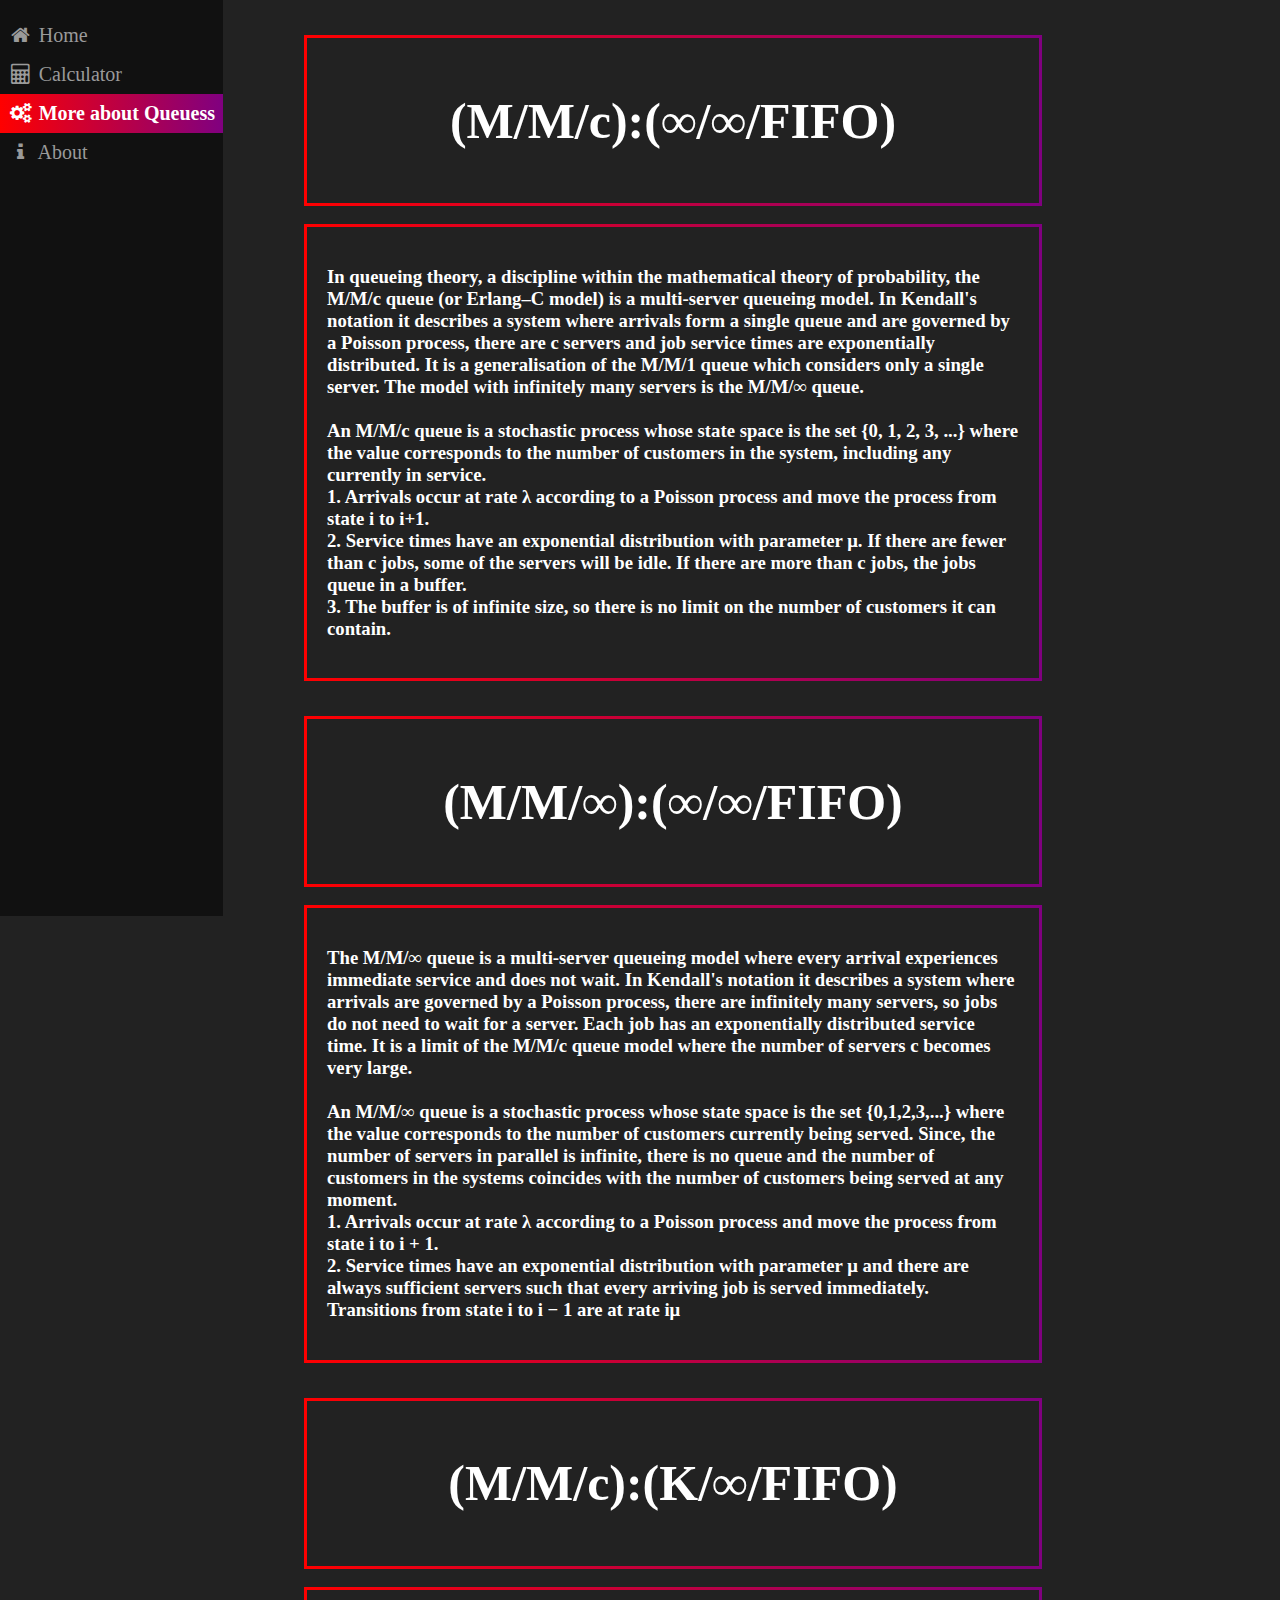
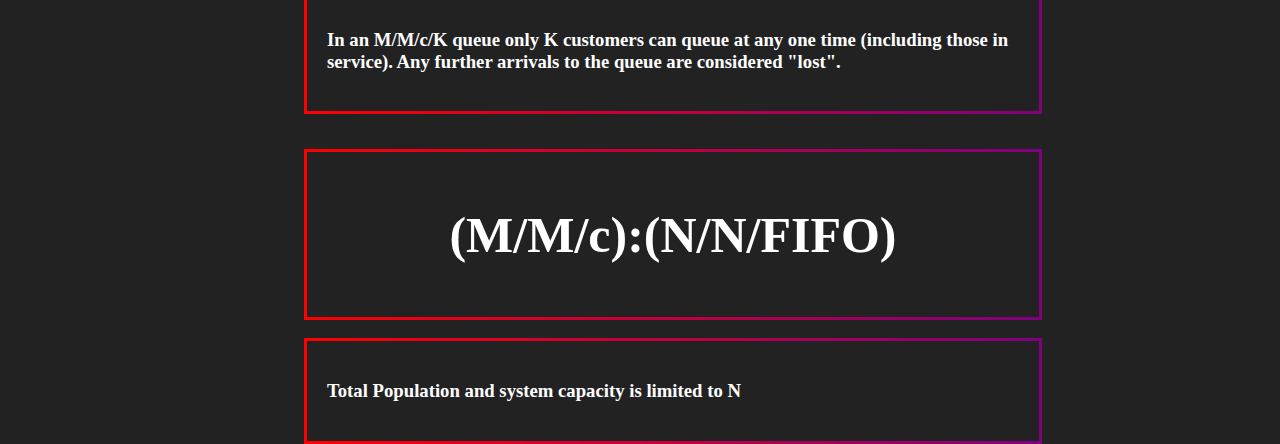
<file: application.html>
<!DOCTYPE html>
<html lang="en">
<head>
    <title>More about Queues</title>
    <meta charset="UTF-8">
    <meta name="viewport" content="width=device-width, initial-scale=1.0">
    <link rel="stylesheet" href="css/styles.css" type="text/css">
    <link rel="stylesheet" href="https://stackpath.bootstrapcdn.com/font-awesome/4.7.0/css/font-awesome.min.css"
    integrity="sha384-wvfXpqpZZVQGK6TAh5PVlGOfQNHSoD2xbE+QkPxCAFlNEevoEH3Sl0sibVcOQVnN" crossorigin="anonymous">
</head>
<body>
    <nav>
        <div class="sidebar">
            <li><a href="index.html"><i class="fa fa-fw fa-home"></i> Home</a></li>
            <li><a href="calculator.html"><i class="fa fa-fw fa-calculator"></i> Calculator</a></li>
            <li><a href="#" class="active"><i class="fa fa-fw fa-cogs"></i> More about Queuess</a></li>
            <li><a href="about.html"><i class="fa fa-fw fa-info"></i> About</a></li>
        </div>
    </nav>
    <div class="container">
        <div class="box">
            <div class="module-border-wrap">
                <div class="module head">
                    <h1>(M/M/c):(∞/∞/FIFO)</h1>
                </div>
            </div><br>
            <div class="module-border-wrap">
                <div class="module">
                    <h3>In queueing theory, a discipline within the mathematical theory of probability, the M/M/c queue (or Erlang–C model) is a multi-server queueing model. In Kendall's notation it describes a system where arrivals form a single queue and are governed by a Poisson process, there are c servers and job service times are exponentially distributed. It is a generalisation of the M/M/1 queue which considers only a single server. The model with infinitely many servers is the M/M/∞ queue.<br><br>
                      An M/M/c queue is a stochastic process whose state space is the set {0, 1, 2, 3, ...} where the value corresponds to the number of customers in the system, including any currently in service.<br>

                      1. Arrivals occur at rate λ according to a Poisson process and move the process from state i to i+1.<br>
                      2. Service times have an exponential distribution with parameter μ. If there are fewer than c jobs, some of the servers will be idle. If there are more than c jobs, the jobs queue in a buffer.<br>
                      3. The buffer is of infinite size, so there is no limit on the number of customers it can contain.<br>

                    </h3>
                </div>
            </div>
        </div>
        <div class="box">
            <div class="module-border-wrap">
                <div class="module head">
                    <h1>(M/M/∞):(∞/∞/FIFO)</h1>
                </div>
            </div><br>
            <div class="module-border-wrap">
                <div class="module">
                      <h3>The M/M/∞ queue is a multi-server queueing model where every arrival experiences immediate service and does not wait. In Kendall's notation it describes a system where arrivals are governed by a Poisson process, there are infinitely many servers, so jobs do not need to wait for a server. Each job has an exponentially distributed service time. It is a limit of the M/M/c queue model where  the number of servers c becomes very large.<br><br>
                        An M/M/∞ queue is a stochastic process whose state space is the set {0,1,2,3,...} where the value corresponds to the number of customers currently being served. Since, the number of servers in parallel is infinite, there is no queue and the number of customers in the systems coincides with the number of customers being served at any moment.<br>

                        1. Arrivals occur at rate λ according to a Poisson process and move the process from state i to i + 1.<br>
                        2. Service times have an exponential distribution with parameter μ and there are always sufficient servers such that every arriving job is served immediately. Transitions from state i to i − 1 are at rate iμ<br>
                      </h3>
                  </div>
            </div>
        </div>
        <div class="box">
            <div class="module-border-wrap">
                <div class="module head">
                    <h1>(M/M/c):(K/∞/FIFO)</h1>
                </div>
            </div><br>
            <div class="module-border-wrap">
                <div class="module">
                    <h3>In an M/M/c/K queue only K customers can queue at any one time (including those in service). Any further arrivals to the queue are considered "lost".</h3>
                </div>
            </div>
        </div>
        <div class="box">
            <div class="module-border-wrap">
                <div class="module head">
                    <h1>(M/M/c):(N/N/FIFO)</h1>
                </div>
            </div><br>
            <div class="module-border-wrap">
                <div class="module">
                    <h3>Total Population and system capacity is limited to N</h3>
                </div>
            </div>
        </div>
    </div>
</body>
</html>
</file>
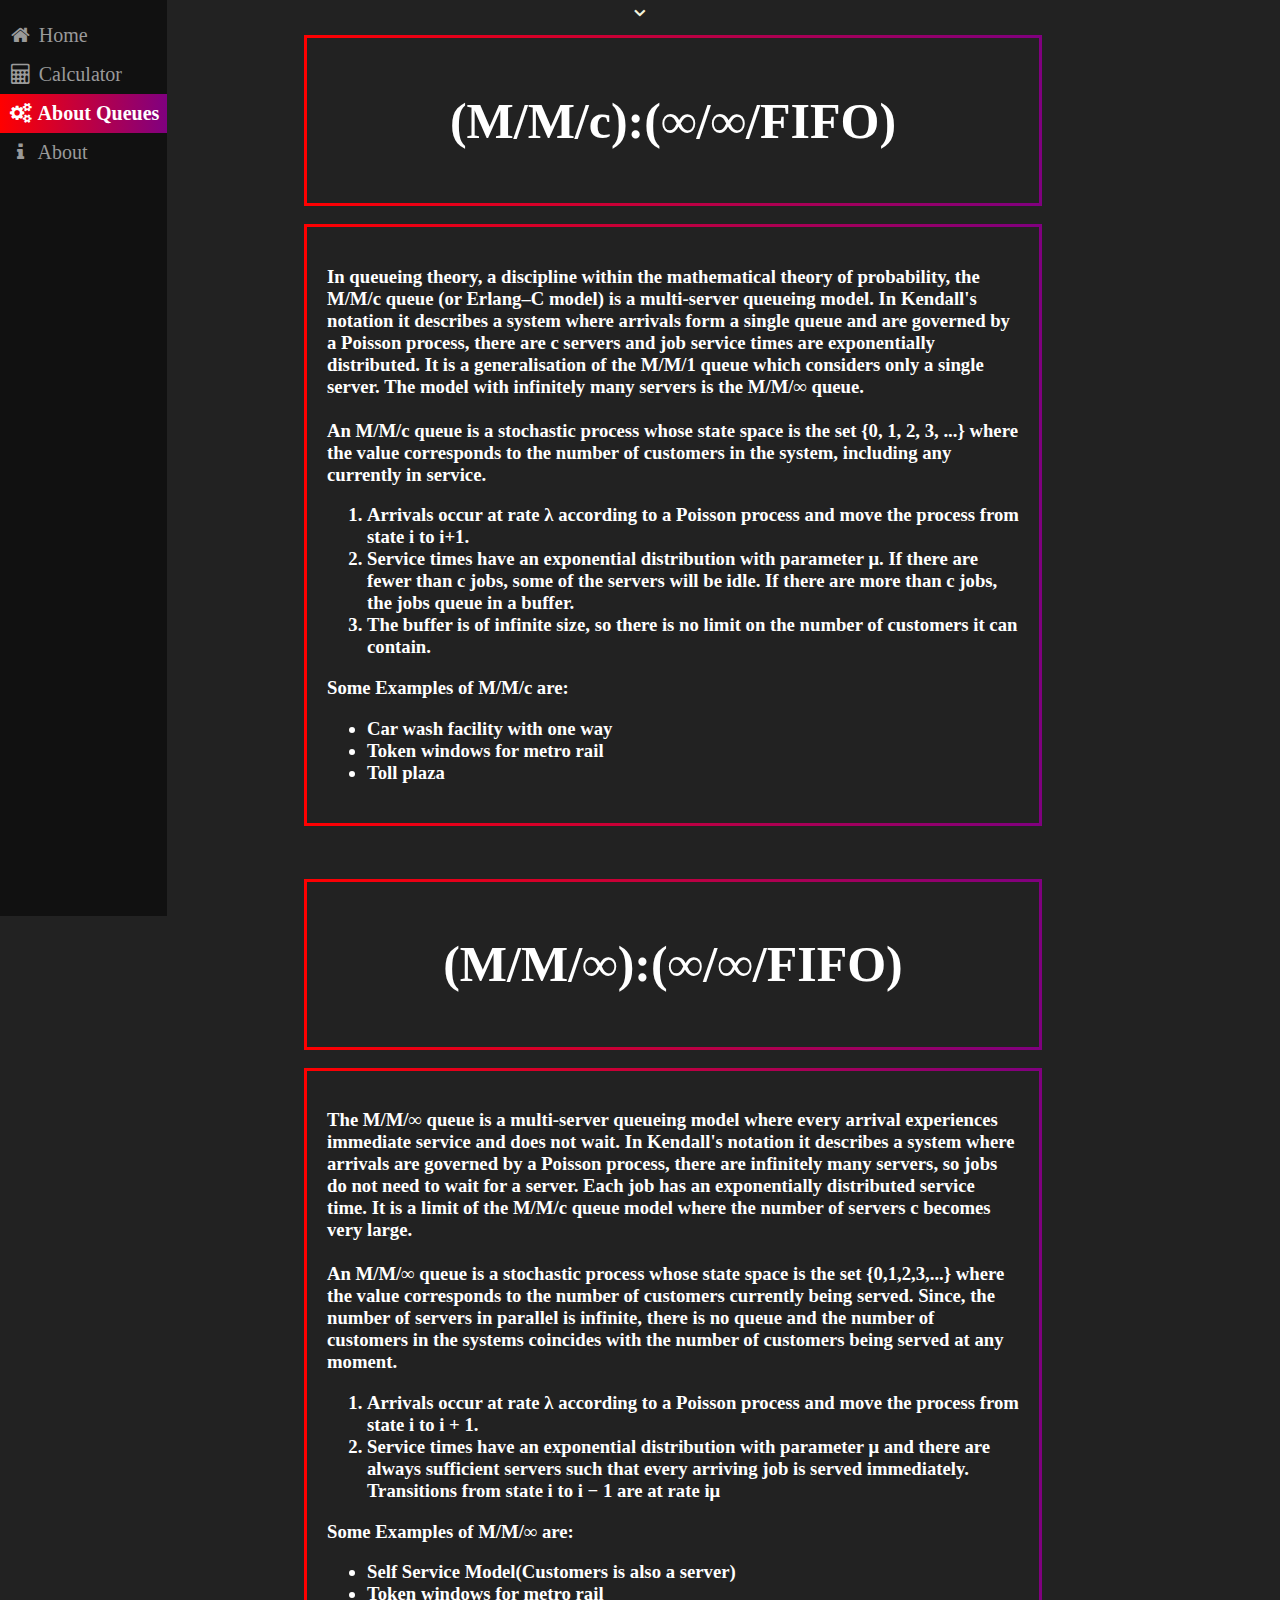
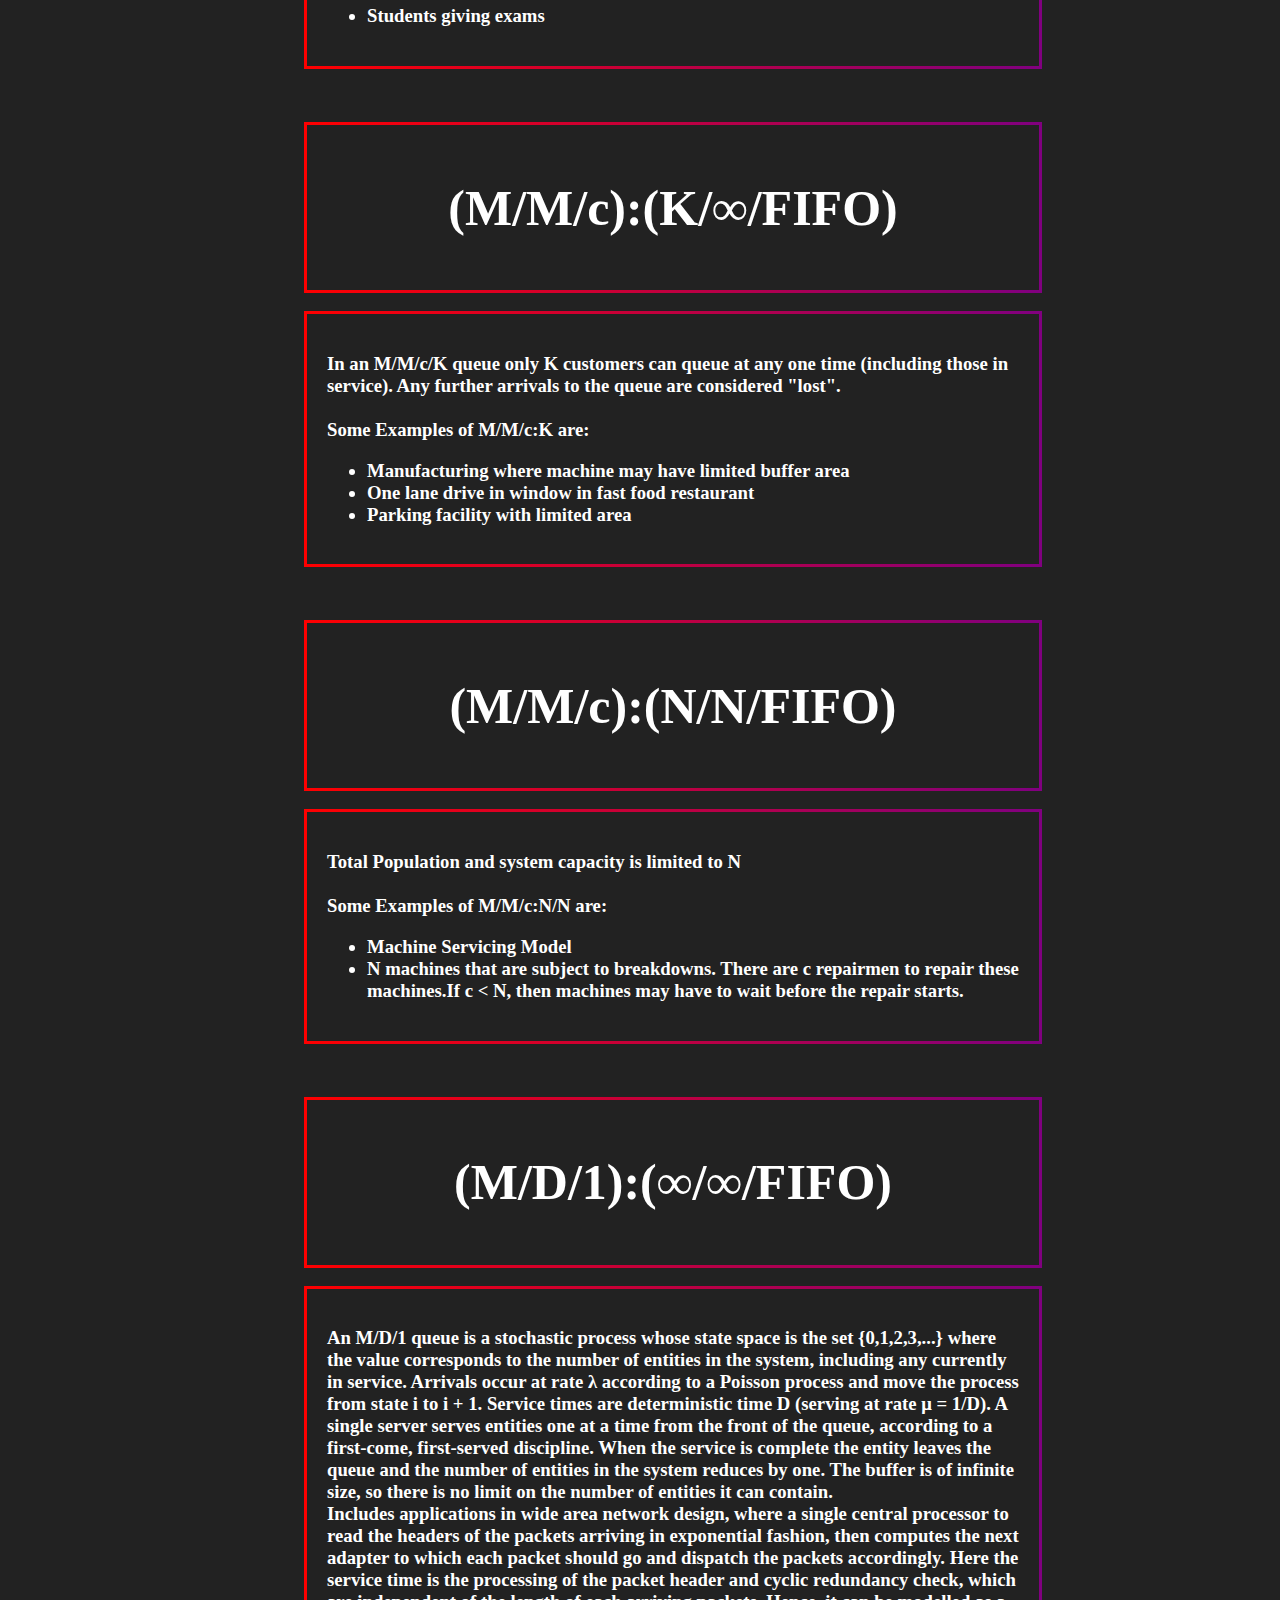
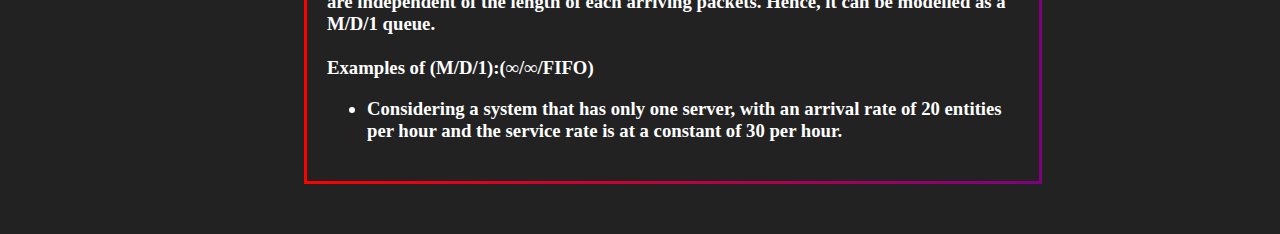
<file: pages/application.html>
<!DOCTYPE html>
<html lang="en">
    <head>
        <title>More about Queues</title>
        <meta charset="UTF-8">
        <meta name="viewport" content="width=device-width, initial-scale=1.0">
        <link rel="stylesheet" href="../css/styles.css" type="text/css">
        <link rel="stylesheet" href="https://stackpath.bootstrapcdn.com/font-awesome/4.7.0/css/font-awesome.min.css"
            integrity="sha384-wvfXpqpZZVQGK6TAh5PVlGOfQNHSoD2xbE+QkPxCAFlNEevoEH3Sl0sibVcOQVnN" crossorigin="anonymous">
        <script src="https://code.jquery.com/jquery-3.5.1.min.js"
            integrity="sha256-9/aliU8dGd2tb6OSsuzixeV4y/faTqgFtohetphbbj0=" crossorigin="anonymous"></script>
    </head>
    <body>

        <div class="topbar" style="width: 100%;">
            <button id="menu" style="width: 10%; position: absolute; left: 45%; height: 25px; background: none; border: none;">
                <i class="fa fa-angle-down" style="font-size: large; color: beige; font-weight: bold;"></i>
            </button>
            <div class="subMenu" style="display: none; width: 100%; z-index: 2;">
                <a href="../index.html"><i class="fa fa-fw fa-home"></i> Home</a>
                <a href="calculator.html"><i class="fa fa-fw fa-calculator"></i> Calculator</a>
                <a href="#"><i class="fa fa-fw fa-cogs"></i> About Queues</a>
                <a href="about.html"><i class="fa fa-fw fa-info"></i> About</a>
            </div>
        </div>

        <nav>
            <div class="sidebar">
                <li><a href="../index.html"><i class="fa fa-fw fa-home"></i> Home</a></li>
                <li><a href="calculator.html"><i class="fa fa-fw fa-calculator"></i> Calculator</a></li>
                <li><a href="#" class="active"><i class="fa fa-fw fa-cogs"></i> About Queues</a></li>
                <li><a href="about.html"><i class="fa fa-fw fa-info"></i> About</a></li>
            </div>
        </nav>
        <div class="container" style="padding-bottom: 50px;">
            <div class="box">
                <div class="module-border-wrap">
                    <div class="module head">
                        <h1>(M/M/c):(∞/∞/FIFO)</h1>
                    </div>
                </div><br>
                <div class="module-border-wrap">
                    <div class="module">
                        <h3>
                            In queueing theory, a discipline within the mathematical theory of probability, the M/M/c queue (or Erlang–C model) is a multi-server queueing model. In Kendall's notation it describes a system where arrivals form a single queue and are governed by a Poisson process, there are c servers and job service times are exponentially distributed. It is a generalisation of the M/M/1 queue which considers only a single server. The model with infinitely many servers is the M/M/∞ queue.<br><br>
                            An M/M/c queue is a stochastic process whose state space is the set {0, 1, 2, 3, ...} where the value corresponds to the number of customers in the system, including any currently in service.
                            <ol>
                                <li>Arrivals occur at rate λ according to a Poisson process and move the process from state i to i+1.</li>
                                <li>Service times have an exponential distribution with parameter μ. If there are fewer than c jobs, some of the servers will be idle. If there are more than c jobs, the jobs queue in a buffer.</li>
                                <li>The buffer is of infinite size, so there is no limit on the number of customers it can contain.</li>
                            </ol>
                            Some Examples of M/M/c are:
                            <ul>
                                <li>Car wash facility with one way</li>
                                <li>Token windows for metro rail</li>
                                <li>Toll plaza</li>
                            </ul>
                        </h3>
                    </div>
                </div>
            </div><br>
            <div class="box">
                <div class="module-border-wrap">
                    <div class="module head">
                        <h1>(M/M/∞):(∞/∞/FIFO)</h1>
                    </div>
                </div><br>
                <div class="module-border-wrap">
                    <div class="module">
                        <h3>The M/M/∞ queue is a multi-server queueing model where every arrival experiences immediate service and does not wait. In Kendall's notation it describes a system where arrivals are governed by a Poisson process, there are infinitely many servers, so jobs do not need to wait for a server. Each job has an exponentially distributed service time. It is a limit of the M/M/c queue model where  the number of servers c becomes very large.<br><br>
                            An M/M/∞ queue is a stochastic process whose state space is the set {0,1,2,3,...} where the value corresponds to the number of customers currently being served. Since, the number of servers in parallel is infinite, there is no queue and the number of customers in the systems coincides with the number of customers being served at any moment.
                            <ol>
                                <li>Arrivals occur at rate λ according to a Poisson process and move the process from state i to i + 1.</li>
                                <li>Service times have an exponential distribution with parameter μ and there are always sufficient servers such that every arriving job is served immediately. Transitions from state i to i − 1 are at rate iμ</li>
                            </ol>
                            Some Examples of M/M/∞ are:
                            <ul>
                                <li>Self Service Model(Customers is also a server)</li>
                                <li>Token windows for metro rail</li>
                                <li>Students giving exams</li>
                            </ul>
                        </h3>
                    </div>
                </div>
            </div><br>
            <div class="box">
                <div class="module-border-wrap">
                    <div class="module head">
                        <h1>(M/M/c):(K/∞/FIFO)</h1>
                    </div>
                </div><br>
                <div class="module-border-wrap">
                    <div class="module">
                        <h3>In an M/M/c/K queue only K customers can queue at any one time (including those in service). Any further arrivals to the queue are considered "lost".<br>
                            <br>Some Examples of M/M/c:K are:
                            <ul>
                                <li>Manufacturing where machine may have limited buffer area</li>
                                <li>One lane drive in window in fast food restaurant </li>
                                <li>Parking facility with limited area</li>
                            </ul>
                        </h3>
                    </div>
                </div>
            </div><br>
            <div class="box">
                <div class="module-border-wrap">
                    <div class="module head">
                        <h1>(M/M/c):(N/N/FIFO)</h1>
                    </div>
                </div><br>
                <div class="module-border-wrap">
                    <div class="module">
                        <h3>Total Population and system capacity is limited to N<br>
                            <br>Some Examples of M/M/c:N/N are:
                            <ul>
                                <li>Machine Servicing Model </li>
                                <li>N machines that are subject to breakdowns. There are c repairmen to repair these machines.If c < N, then machines may have to wait before the repair starts.</li>
                            </ul>
                        </h3>
                    </div>
                </div>
            </div><br>
            <div class="box">
                <div class="module-border-wrap">
                    <div class="module head">
                        <h1>(M/D/1):(∞/∞/FIFO)</h1>
                    </div>
                </div><br>
                <div class="module-border-wrap">
                    <div class="module">
                        <h3>
                            An M/D/1 queue is a stochastic process whose state space is the set {0,1,2,3,...} where the value corresponds to the number of entities in the system, including any currently in service. Arrivals occur at rate λ according to a Poisson process and move the process from state i to i + 1. Service times are deterministic time D (serving at rate μ = 1/D). A single server serves entities one at a time from the front of the queue, according to a first-come, first-served discipline. When the service is complete the entity leaves the queue and the number of entities in the system reduces by one. The buffer is of infinite size, so there is no limit on the number of entities it can contain.<br>
                            Includes applications in wide area network design, where a single central processor to read the headers of the packets arriving in exponential fashion, then computes the next adapter to which each packet should go and dispatch the packets accordingly. Here the service time is the processing of the packet header and cyclic redundancy check, which are independent of the length of each arriving packets. Hence, it can be modelled as a M/D/1 queue.<br>
                            <br>Examples of (M/D/1):(∞/∞/FIFO)
                            <ul>
                                <li>Considering a system that has only one server, with an arrival rate of 20 entities per hour and the service rate is at a constant of 30 per hour.</li>
                            </ul>
                        </h3>
                    </div>
                </div>
            </div>
        </div>
        <script src="../js/topMenu.js" type="text/javascript"></script>
    </body>
</html>
</file>
<file: css/styles.css>
.container{
    margin-left: 60px;
}

.grid-container{
    display: grid;
    grid-template-columns: auto auto auto auto;
    background-color: transparent;
    padding: 10px;
}

.grid-item{
    font-size: 24px;
    border: none;
    text-align: center;
    margin: 20px 0 30px;
}

.box{
    padding-top: 35px;
}

.model{
    font-size: 30px;
    font-weight: 400;
}

input[type=number]{
    font-size: 20px;
    width: 80px;
    height: 30px;
}

.info{
    font-size: 22px;
}

.indent{
    text-indent: 30px;
    color: yellow;
}

body{
    margin: 0;
    background: #222;
}

.head{
    padding-top: 30px;
}

.separator{
    margin: 2000px 0;
}

.dot{
    height: 15px;
    width: 15px;
    background-color: #bbb;
    border-radius: 50%;
    display: block;
    margin: 4px 0 4px;
}
.dot-checked{
    height: 15px;
    width: 15px;
    background-color: #149414;
    border-radius: 50%;
    display: block;
    margin: 4px 0 4px;
}

.model button{
    background-color: #222;
    outline: none;
    border: none;
}

.head{
    text-align: center;
    font-size: 25px;
}

.module-border-wrap{
    position: relative;
    margin-left: 20%;
    max-width: 60%;
    background: linear-gradient(to right, red, purple);
    padding: 3px;
}

.module {
    background: #222;
    color: #fff;
    padding: 20px;
}

#prob{
    font-size: 19px;
}

.myBtn{
    display: block;
    color: cornsilk;
    height: 60px;
    width: 18%;
    background: linear-gradient(to right, red, purple);
    position: relative;
    margin-left: 41%;
    font-size: 25px;
}

#upBtn2{
    display: none;
}

html{
    scroll-behavior: smooth;
}

/*Tooltip*/

.tooltip{
    position: relative;
    display: inline-block;
}
  
.tooltip .tooltiptext{
    visibility: hidden;
    width: auto;
    background-color: #555;
    color: #fff;
    font-size: small;
    text-align: center;
    border-radius: 6px;
    padding: 5px 0;
    position: absolute;
    z-index: 1;
    bottom: 125%;
    left: 50%;
    margin-left: -60px;
    opacity: 0;
    transition: opacity 0.3s;
}
  
.tooltip .tooltiptext::after{
    content: "";
    position: absolute;
    top: 100%;
    left: 50%;
    margin-left: -5px;
    border-width: 5px;
    border-style: solid;
    border-color: #555 transparent transparent transparent;
}
  
.tooltip:hover .tooltiptext{
    visibility: visible;
    opacity: 1;
}

/*End of Tooltip*/

/* Start of SideNavbar */

.sidebar{
    height: 100%;
    width: auto;
    position: fixed;
    z-index: 1;
    top: 0;
    left: 0;
    background-color: #111;
    overflow-x: hidden;
    padding-top: 16px;
}

.sidebar a{
    padding: 8px;
    text-decoration: none;
    font-size: 20px;
    color: #9a9a9a;
    display: block;
}

.sidebar a:hover{
    color: #f1f1f1;
}

.active{
    background: linear-gradient(to right, red, purple);
    color: #fff!important;
    font-weight: bold;
}

/* End of SideNavbar */

@media only screen and (max-width: 641px) {
    .sidebar{
        display: none;
    }
    .container{
        margin: 0;
        padding: 0;
    }
    .head{
        font-size: 10px;
    }
    .myBtn{
        font-size: 10px;
    }
    .module{
        font-size: 14px;
    }
    .grid-container{
        grid-template-columns: auto auto;
    }
    
    .grid-item{
        column-width: 100%;
    }
    #mmc2, #mmi2, #mmck2, #mmcm2{
        font-size: 20px;
    }
    .module-border-wrap{
        position: relative;
        margin-left: 5%;
        max-width: 90%;
        padding: 2px;
    }
    input[type=number]{
        font-size: 16px;
        width: 80px;
        height: 20px;
        margin-top: 10px;
    }
    .module p{
        font-size: 20px;
    }
    .indent{
        font-size: 16px;
    }
    #p-size{
        font-size: 14px;
    }
    #grpBtn, #graph{
        display: none;
    }
    #upBtn2{
        display: block;
    }
    .myBtn{
        height: 30px;
    }
}
</file>
